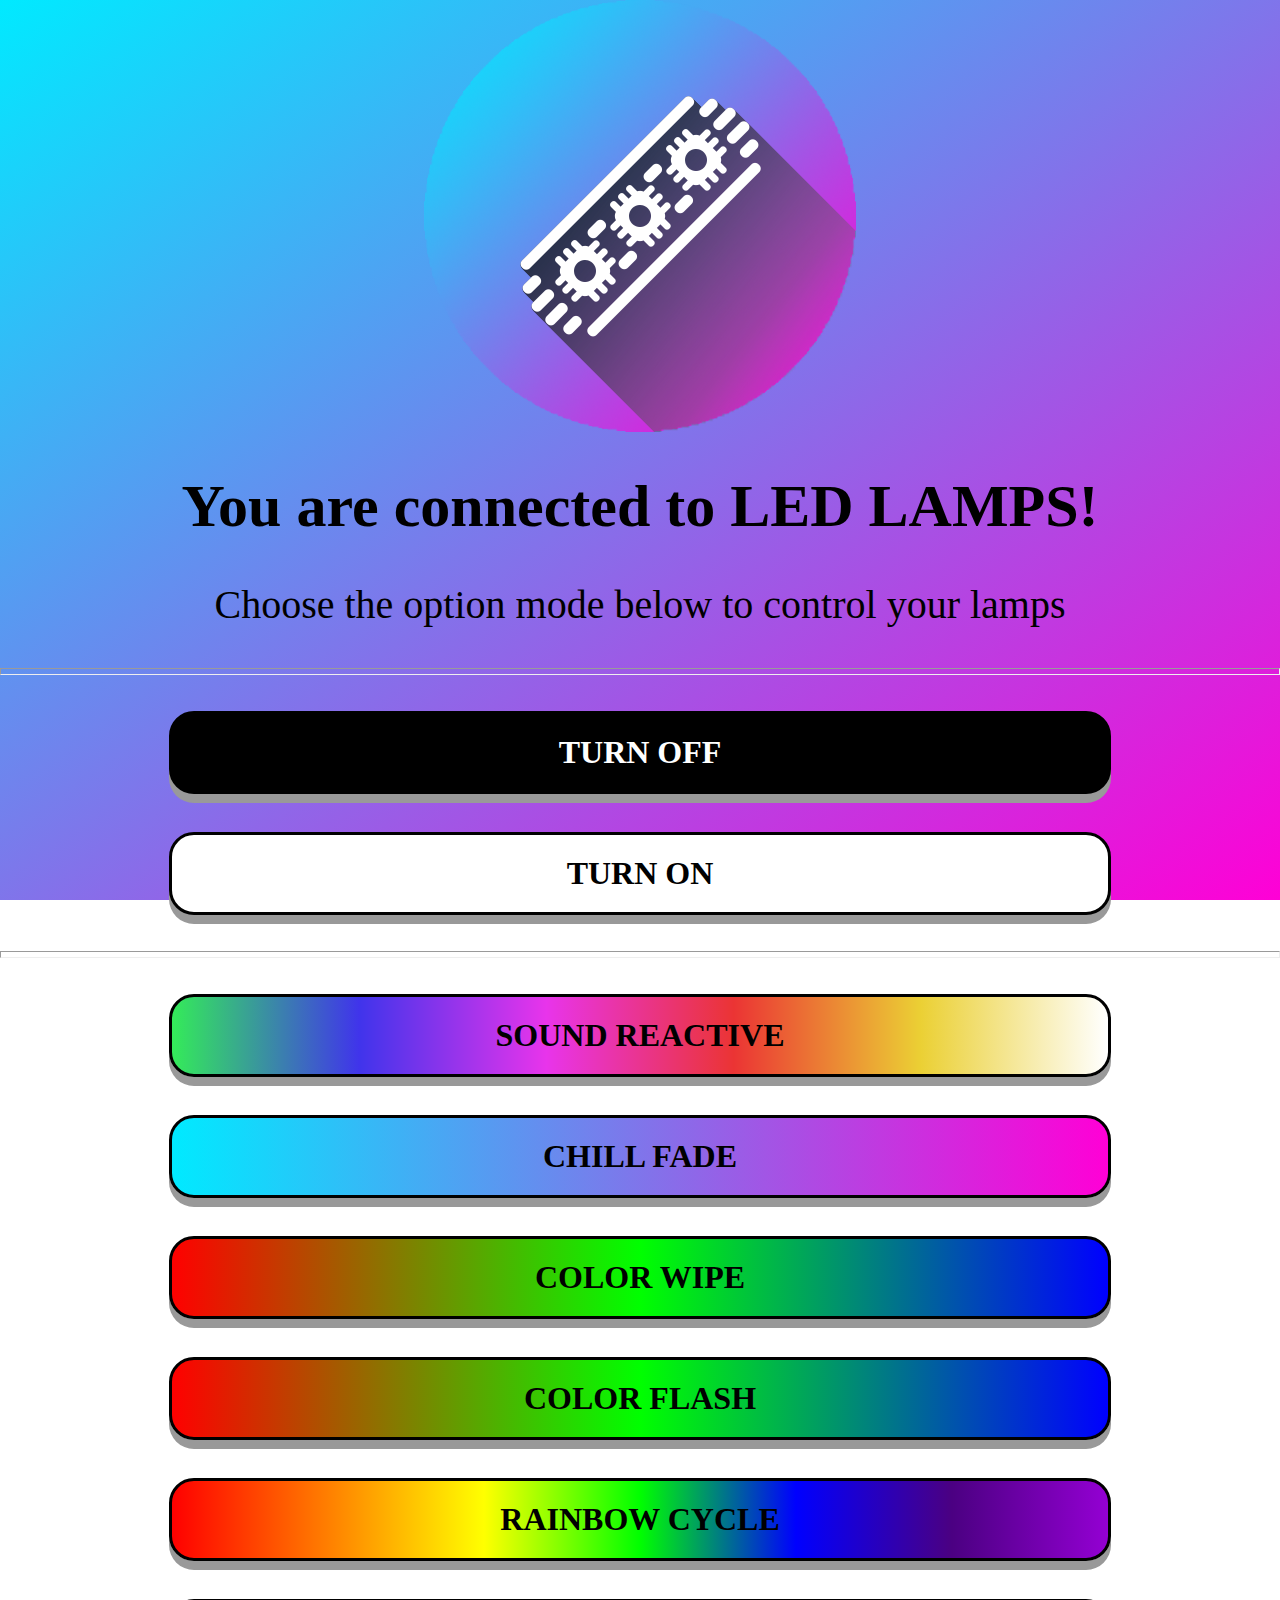
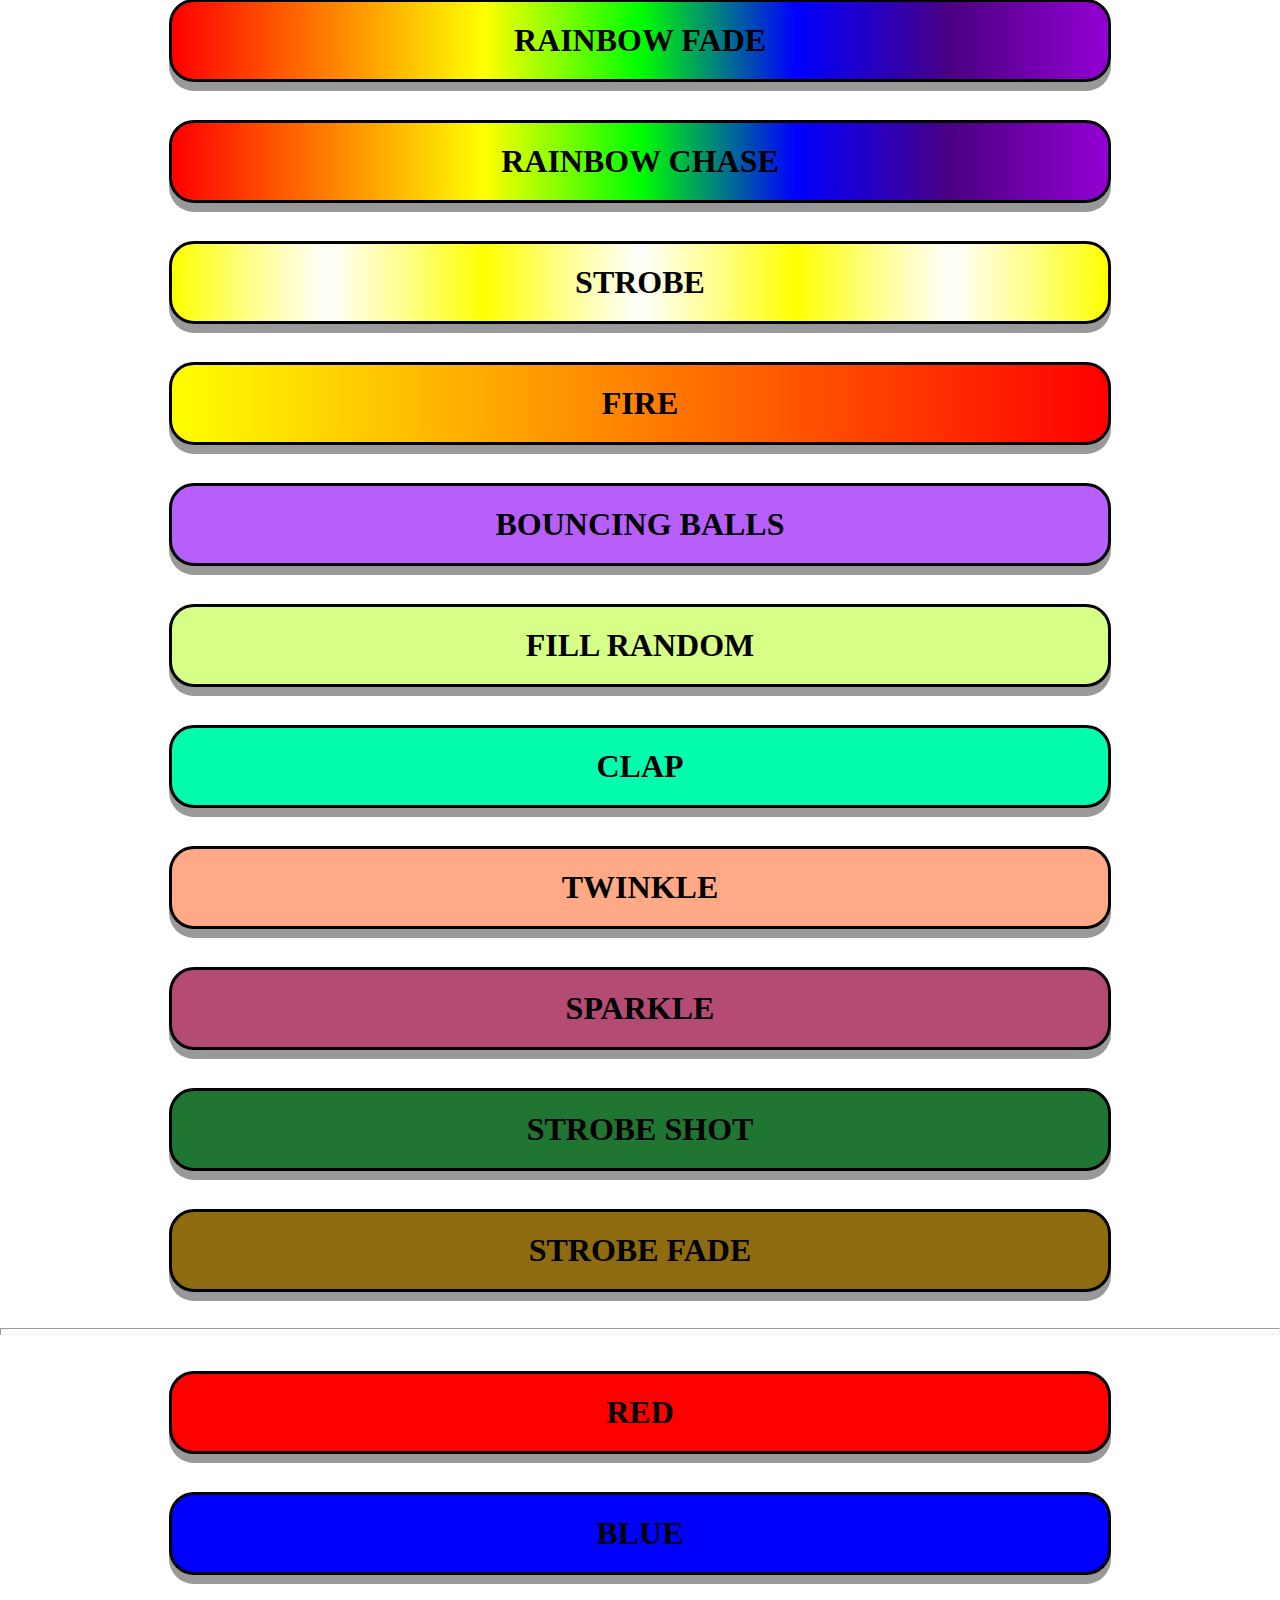
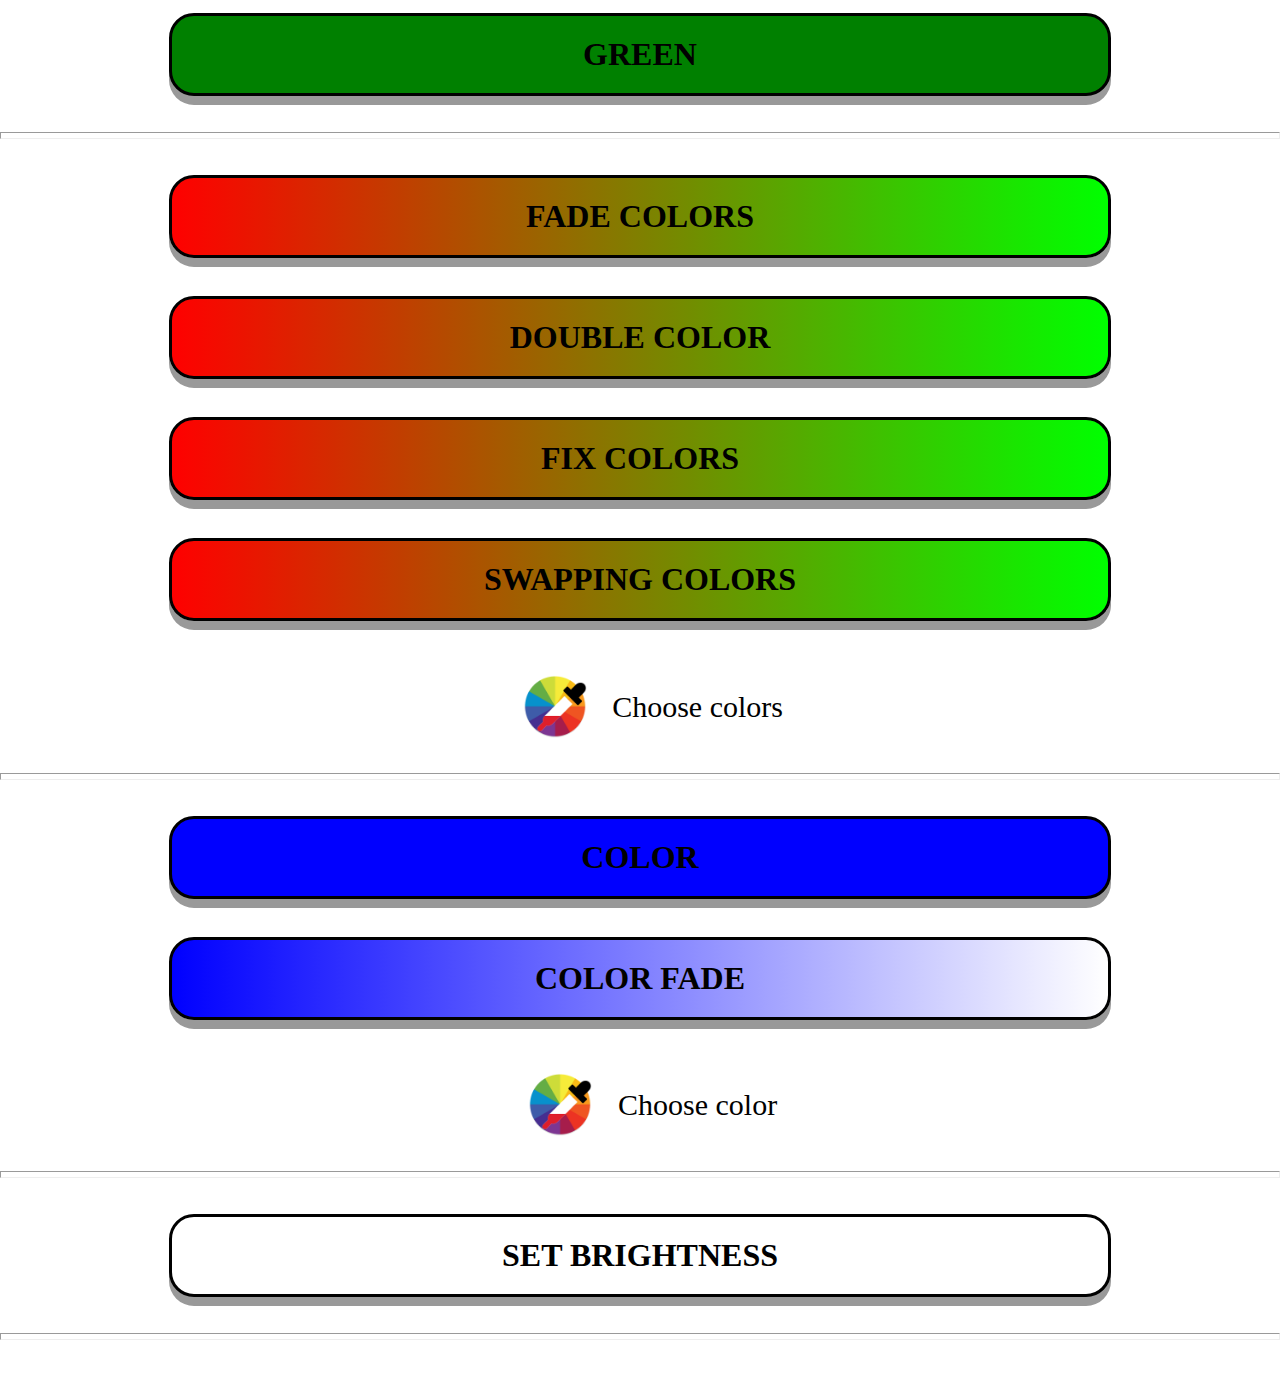
<file: Lamps/master/data/index.html>
<!doctype html>
<html>
  
  <head>
    <link rel="icon" href="icon.png" type="image/png"/>
    <title>LedLamps</title>
    <link rel="stylesheet" href="styles.css">
    <script type="text/javascript" src="JSONdata.js"></script>
	  <script type="text/javascript" src="loader.js"></script>
  </head>

  <body onload="load()">
    <a href ="index.html"> <img src="icon.png" class="center" title="refresh"> </a>
  
    <h1 style="font-size:60px;">You are connected to LED LAMPS!</h1>
    <p>Choose the option mode below to control your lamps</p>
    
    <hr> <br>

    <a href ="/mode?opMode=off" class="button" style="background-color:black; color:white;">
      TURN OFF
    </a> <br>

    <a href ="/mode?opMode=on" class="button" style="background-color:white;">
      TURN ON
    </a> </br>

    <hr> <br>

    <a href ="/mode?opMode=sound_reactive" class="button" style="background:linear-gradient(to right,#34eb59,#4034eb,#e834eb,#eb3434,#ebd034,#fff);">
      SOUND REACTIVE
    </a> </br>
    <a href ="/mode?opMode=chill_fade" class="button" style="background:linear-gradient(to right,#00eaff,#ff00d6);">
      CHILL FADE
    </a> </br>
    <a href ="/mode?opMode=color_wipe" class="button" style="background:linear-gradient(to right,#FF0000,#00FF00,#0000FF);">
      COLOR WIPE
    </a> </br>
    <a href ="/mode?opMode=color_flash" class="button" style="background:linear-gradient(to right,#FF0000,#00FF00,#0000FF);">
      COLOR FLASH
    </a> </br>
    <a href ="/mode?opMode=rainbow_cycle" class="button" style="background:linear-gradient(to right,#FF0000,#FF7F00,#FFFF00,#00FF00,#0000FF,#4B0082,#9400D3);">
      RAINBOW CYCLE
    </a> </br>
    <a href ="/mode?opMode=rainbow_fade" class="button" style="background:linear-gradient(to right,#FF0000,#FF7F00,#FFFF00,#00FF00,#0000FF,#4B0082,#9400D3);">
      RAINBOW FADE
    </a> </br>
    <a href ="/mode?opMode=rainbow_chase" class="button" style="background:linear-gradient(to right,#FF0000,#FF7F00,#FFFF00,#00FF00,#0000FF,#4B0082,#9400D3);">
      RAINBOW CHASE
    </a> </br>
    <a href ="/mode?opMode=strobe" class="button" style="background:linear-gradient(to right,#FF0,#ff8,#fff,#ff8,#FF0,#ff8,#fff,#ff8,#FF0,#ff8,#fff,#ff8,#ff0);">
      STROBE
    </a> </br>
    <a href ="/mode?opMode=fire" class="button" style="background:linear-gradient(to right,#FFFF00,#FF0000);">
      FIRE
    </a> </br>
    <a href ="/mode?opMode=balls" class="button" style="background-color:#b75ffa;">
      BOUNCING BALLS
    </a> </br>
    <a href ="/mode?opMode=fill_random" class="button" style="background-color:#d7ff87;">
      FILL RANDOM
    </a> </br>
    <a href ="/mode?opMode=clap_colors" class="button" style="background-color:#03fcad;">
      CLAP
    </a> </br>
    <a href ="/mode?opMode=twinkle" class="button" style="background-color:#ffa987;">
      TWINKLE
    </a> </br>
    <a href ="/mode?opMode=sparkle" class="button" style="background-color:#b34b74;">
      SPARKLE
    </a> </br>
    <a href ="/mode?opMode=strobe_shot" class="button" style="background-color:#207532;">
      STROBE SHOT
    </a> </br>
    <a href ="/mode?opMode=strobe_fade" class="button" style="background-color:#8d6b0e;">
      STROBE FADE
    </a> </br>
    
    <hr> <br>

    <a href ="/mode?opMode=red" class="button" style="background-color:red;">
      RED
    </a> </br>
    <a href ="/mode?opMode=blue" class="button" style="background-color:blue;">
      BLUE
    </a> </br>
    <a href ="/mode?opMode=green" class="button" style="background-color:green;">
      GREEN
    </a> </br>

    <hr> <br>
    
    <div id="double">
      <a href ="/mode?opMode=fade" class="button">
        FADE COLORS
      </a> </br>
      <a href ="/mode?opMode=double" class="button">
        DOUBLE COLOR
      </a> </br>
      <a href ="/mode?opMode=fix" class="button">
        FIX COLORS
      </a> </br>
      <a href ="/mode?opMode=swapping" class="button">
        SWAPPING COLORS
      </a> </br>

      <div class="center">
        <img onclick="location.href='doubleColorPicker.html'" src="color_picker.jpg" class="icon"> <p style="font-size: 30px;">Choose colors</p>
      </div>
      
    </div>
    
    <hr> <br>

    <a href ="/mode?opMode=custom_color" class="button" id="color">
      COLOR
    </a> </br>
    <a href ="/mode?opMode=custom_fade" class="button" id="fade">
      COLOR FADE
    </a> </br>

    <div class="center">
      <img onclick="location.href='colorPicker.html'" src="color_picker.jpg" class="icon"> <p style="font-size: 30px;">Choose color</p>
    </div>

    <hr> <br>

    <a href ="brightnessPicker.html" class="button" id="brightness">
      SET BRIGHTNESS
    </a> </br>
    
    <hr> <br>

    <marquee>&copy Lorenzo Della Matera - all rights reserved</marquee>
  </body>
</html>
</file>
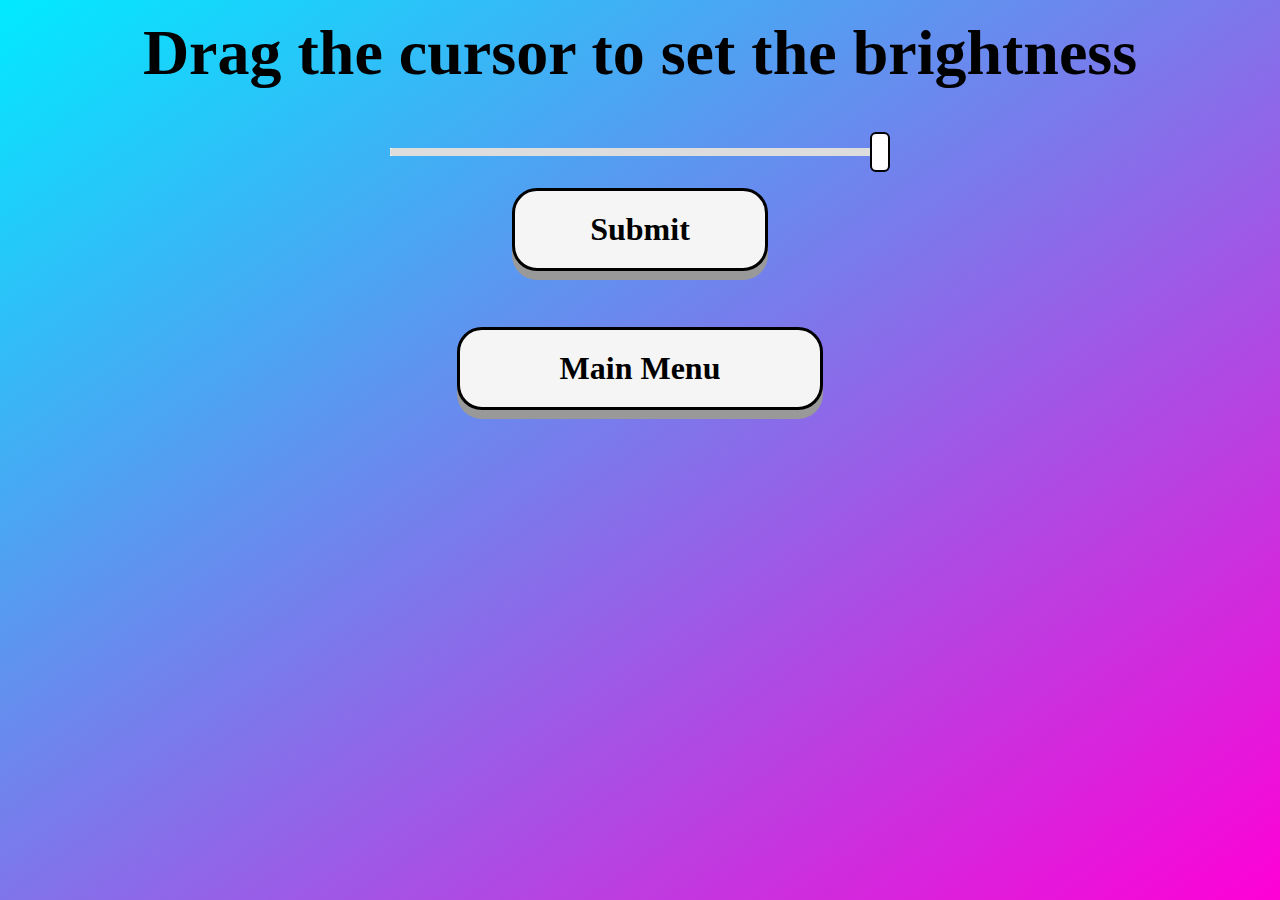
<file: Lamps/master/data/brightnessPicker.html>
<!DOCTYPE html>
<html>
<head>
    <link rel="icon" href="icon.png" type="image/png"/>
    <title>LedLamps - picker</title>
    <script type="text/javascript" src="JSONdata.js"></script>
    <script type="text/javascript">
        function load(){
            var mydata = JSON.parse(data);

            document.getElementById("brightness").value = mydata["brightness"];
        }
    </script>

    <style>
        body {
            background: linear-gradient(to bottom right,#00eaff,#ff00d6);
            font-family: Comic Sans MS;
            height: 100%;
            margin: 0;
            background-repeat: no-repeat;
            background-attachment: fixed;
        }

        input[type=range] {
            -webkit-appearance: none;
            width: 500px;
        }
        input[type=range]::-webkit-slider-runnable-track {
            width: 500px;
            height: 8px;
            background: #ddd;
            border-radius: 3px;
        }
        input[type=range]::-webkit-slider-thumb {
            -webkit-appearance: none;
            height: 40px;
            width: 20px;
            border: 2px solid #000;
            border-radius: 6px;
            background: #fff;
            margin-top: -16px;
        }
        input[type=range]:focus {
            outline: none;
        }
        .button {
            font-family: Comic Sans MS;
            -webkit-user-select: none;  
            -moz-user-select: none;    
            -ms-user-select: none;      
            user-select: none;
            
            width: 20%;  
            display: block;

            margin-top: 10px;
            margin-bottom: 10px;
            margin-left: auto;
            margin-right: auto;
            border-radius: 25px;
            border: solid black;
            color: black;
            background-color: whitesmoke;
            outline: none;

            text-align: center;
            text-decoration: none;
            font-size: 200%;
            font-weight: bold;
            padding: 20px;

            box-shadow: 0 9px #999;
            transition: width 500ms, font-size 500ms;
        }
        .button:hover {
            width: 30%;
            font-size: 300%;
        }
        .button:active {
            box-shadow: 0 5px #666;
            transform: translateY(4px);
        }
    </style>
</head>

<body onload="load()">
    <p style="text-align: center;">
        <strong style="font-size:400%">Drag the cursor to set the brightness</strong>
    </p><br><br>
    <div style="text-align: center;">
        <form action="/set_brightness_hash">
            <input type="range" id="brightness" name="brightness" min="0" max="255"><br><br>
            <input type="submit" class="button">
        </form>
    </div>
    <br><br>

    <a class="button" style="width: 25%;" id="homeBtn" href="index.html">Main Menu</a>
    <br><br>
</body>

</html>
</file>
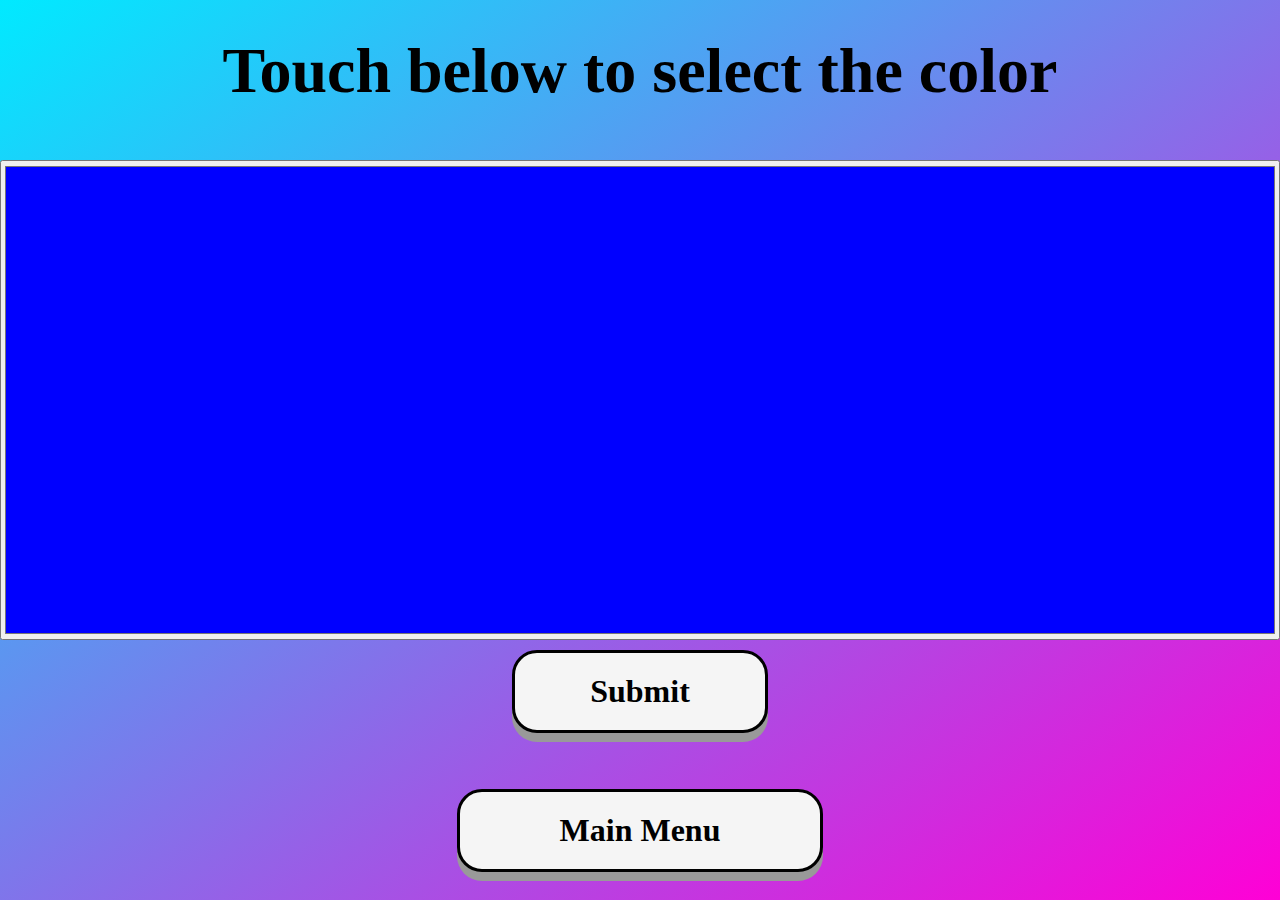
<file: Lamps/master/data/colorPicker.html>
<!DOCTYPE html>
<html>
<head>
    <link rel="icon" href="icon.png" type="image/png"/>
    <title>LedLamps - picker</title>
    <script type="text/javascript" src="JSONdata.js"></script>
    <script type="text/javascript">
        function load(){
            var mydata = JSON.parse(data);

            document.getElementById("color").value = mydata["custom"];
        }
    </script>

    <style>
        body {
            background: linear-gradient(to bottom right,#00eaff,#ff00d6);
            font-family: Comic Sans MS;
            height: 100%;
            margin: 0;
            background-repeat: no-repeat;
            background-attachment: fixed;
        }
        
        input[type=color] {
            width:100%;
            height:480px
        }
        .button {
            font-family: Comic Sans MS;
            -webkit-user-select: none;  
            -moz-user-select: none;    
            -ms-user-select: none;      
            user-select: none;
            
            width: 20%;  
            display: block;

            margin-top: 10px;
            margin-bottom: 10px;
            margin-left: auto;
            margin-right: auto;
            border-radius: 25px;
            border: solid black;
            color: black;
            background-color: whitesmoke;
            outline: none;

            text-align: center;
            text-decoration: none;
            font-size: 200%;
            font-weight: bold;
            padding: 20px;

            box-shadow: 0 9px #999;
            transition: width 500ms, font-size 500ms;
        }
        .button:hover {
            width: 30%;
            font-size: 300%;
        }
        .button:active {
            box-shadow: 0 5px #666;
            transform: translateY(4px);
        }
    </style>
</head>
    <body onload="load()"> 
        <p style="text-align: center;"><id="color_page"><br>
            <strong style="font-size:400%">Touch below to select the color</strong>
        </p><br><br> 
        <div style="text-align: center;">
            <form action="/set_color_hash">
                <input type="color" id="color" name="color" value="#000">
                <br>
                <input type="submit" class="button">
            </form>
        </div>
        <br><br> 
        
        <a class="button" style="width: 25%;" id="homeBtn" href="index.html">Main Menu</a>
        <br><br>
    </body> 
</html>
</file>
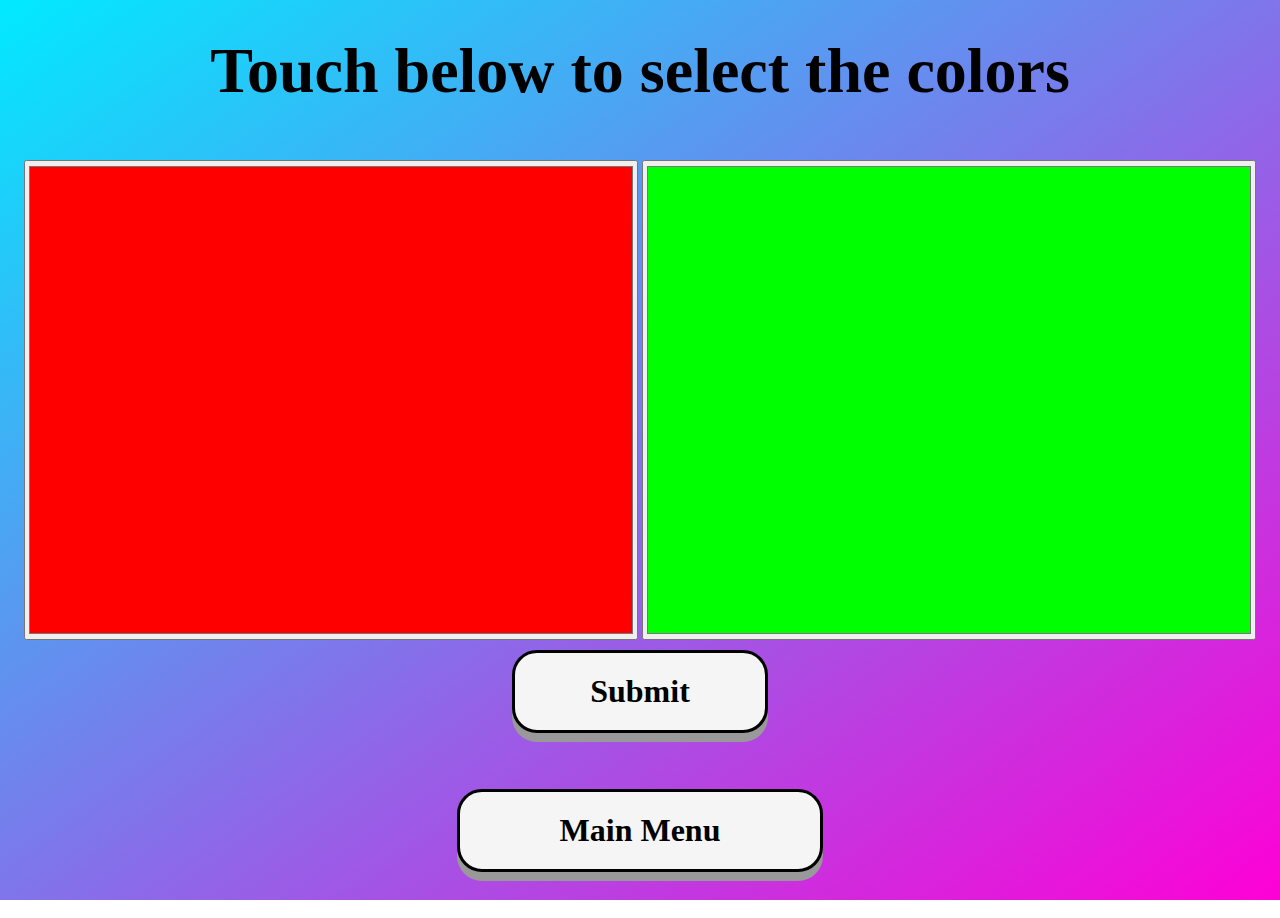
<file: Lamps/master/data/doubleColorPicker.html>
<!DOCTYPE html>
<html>
<head>
    <link rel="icon" href="icon.png" type="image/png"/>
    <title>LedLamps - picker</title>
    <script type="text/javascript" src="JSONdata.js"></script>
    <script type="text/javascript">
        function load(){
            var mydata = JSON.parse(data);

            document.getElementById("first").value = mydata["fade1"];
            document.getElementById("second").value = mydata["fade2"];
        }
    </script>

    <style>
        body {
            background: linear-gradient(to bottom right,#00eaff,#ff00d6);
            font-family: Comic Sans MS;
            height: 100%;
            margin: 0;
            background-repeat: no-repeat;
            background-attachment: fixed;
        }
        
        input[type=color] {
            width:48%;
            height:480px
        }
        .button {
            font-family: Comic Sans MS;
            -webkit-user-select: none;  
            -moz-user-select: none;    
            -ms-user-select: none;      
            user-select: none;
            
            width: 20%;  
            display: block;

            margin-top: 10px;
            margin-bottom: 10px;
            margin-left: auto;
            margin-right: auto;
            border-radius: 25px;
            border: solid black;
            color: black;
            background-color: whitesmoke;
            outline: none;

            text-align: center;
            text-decoration: none;
            font-size: 200%;
            font-weight: bold;
            padding: 20px;

            box-shadow: 0 9px #999;
            transition: width 500ms, font-size 500ms;
        }
        .button:hover {
            width: 30%;
            font-size: 300%;
        }
        .button:active {
            box-shadow: 0 5px #666;
            transform: translateY(4px);
        }
    </style>
</head>
    <body onload="load()"> 
        <p style="text-align: center;"><id="color_page"><br>
            <strong style="font-size:400%">Touch below to select the colors</strong>
        </p><br><br> 
        <div style="text-align: center;">
            <form action="/set_color_hash">
                <input type="color" id="first" name="first" value="#000">
                <input type="color" id="second" name="second" value="#000">
                <br>
                <input type="submit" class="button">
            </form>
        </div>
        <br><br> 
        
            <a class="button" style="width: 25%;" id="homeBtn" href="index.html">Main Menu</a>
        <br><br>
    </body> 
</html>
</file>
<file: Lamps/master/data/styles.css>
body {
    background: linear-gradient(to bottom right,#00eaff,#ff00d6);
    font-family: Comic Sans MS;
    height: 100%;
    margin: 0;
    background-repeat: no-repeat;
    background-attachment: fixed;
}
hr {
    height: 5px;
}
h1 {
    text-align: center;
    font-size: 35px;
    padding: 0;
}
p {
    text-align: center;
    font-size:40px;
    color: black;
}
marquee {
    font-size: 25px;
    color: white;
}
.button {
    -webkit-user-select: none;  
    -moz-user-select: none;    
    -ms-user-select: none;      
    user-select: none;
    
    width: 70%;  
    display: block;

    margin-top: 10px;
    margin-bottom: 10px;
    margin-left: auto;
    margin-right: auto;
    border-radius: 25px;
    border: solid black;
    color: black;

    text-align: center;
    text-decoration: none;
    font-size: 200%;
    font-weight: bold;
    padding: 20px;

    box-shadow: 0 9px #999;
    transition: width 500ms, font-size 500ms;
}
.button:hover {
    width: 90%;
    font-size: 45px;
}
.button:active {
    box-shadow: 0 5px #666;
    transform: translateY(4px);
}
img.center {
    display: block;
    margin-left: auto;
    margin-right: auto;
}
.center {
    display: flex;
    justify-content: center;
    align-items: center;
    text-decoration: none;
}
img.icon {
    width: 5%;
    float: left;
    margin: 2%;
    transition: width 100ms;
}
img.icon:hover {
    width: 7%;
}
</file>
